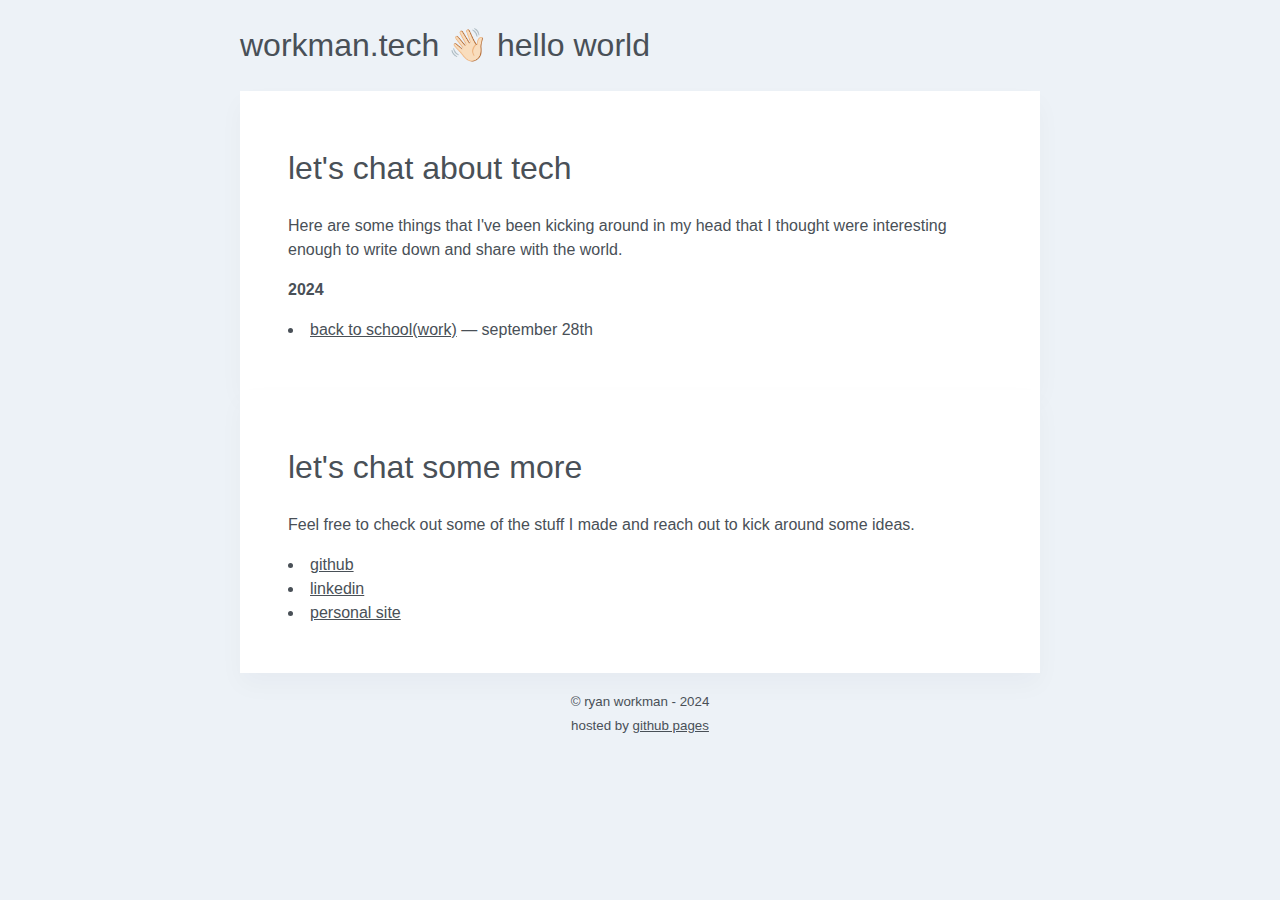
<file: index.html>
<!DOCTYPE html>
<html lang="en">
  <head>
    <meta charset="utf-8" />
    <title>workman.tech</title>
    <link rel="apple-touch-icon" sizes="180x180" href="/images/favicon/apple-touch-icon.png">
    <link rel="icon" type="image/png" sizes="32x32" href="/images/favicon/favicon-32x32.png">
    <link rel="icon" type="image/png" sizes="16x16" href="/images/favicon/favicon-16x16.png">
    <link rel="manifest" href="/images/favicon/site.webmanifest">
    <link href="/css/style.css" rel="stylesheet" />
  </head>

  <body>
    <main id="main" role="main">
      <h1>workman.tech 👋🏻 hello world</h1>
      <article role="article" class="post">
        <h1 id="header">
          let&apos;s chat about tech
        </h1>
        <section>
          <p>
            Here are some things that I&apos;ve been kicking around in my head that I thought were interesting enough to
            write down and share with the world.
          </p>
        </section>

        <strong>2024</strong>
        <ul>
          <li><a href="posts/2024/9/28/back_to_schoolwork.html">back to school(work)</a> &mdash; september 28th</li>
        </ul>
      </article>

      <article role="article" class="post">
        <h1>let&apos;s chat some more</h1>

        <section>
          <p>
            Feel free to check out some of the stuff I made and reach out to kick around some ideas.
          </p>

          <ul>
            <li><a href="https://github.com/rdavid1099" target="_blank">github</a></li>
            <li><a href="https://www.linkedin.com/in/ryan-workman/" target="_blank">linkedin</a></li>
            <li><a href="https://ryan-workman.com/" target="_blank">personal site</a></li>
          </ul>
        </section>
      </article>
    </main>

    <footer class="footer" role="contentinfo">
      <small> © ryan workman - 2024 </small>
      <br>
      <small> hosted by <a href="https://github.com/WorkmanTech/WorkmanTech.github.io" target="_blank">github pages</a> </small>
    </footer>
  </body>
</html>
</file>
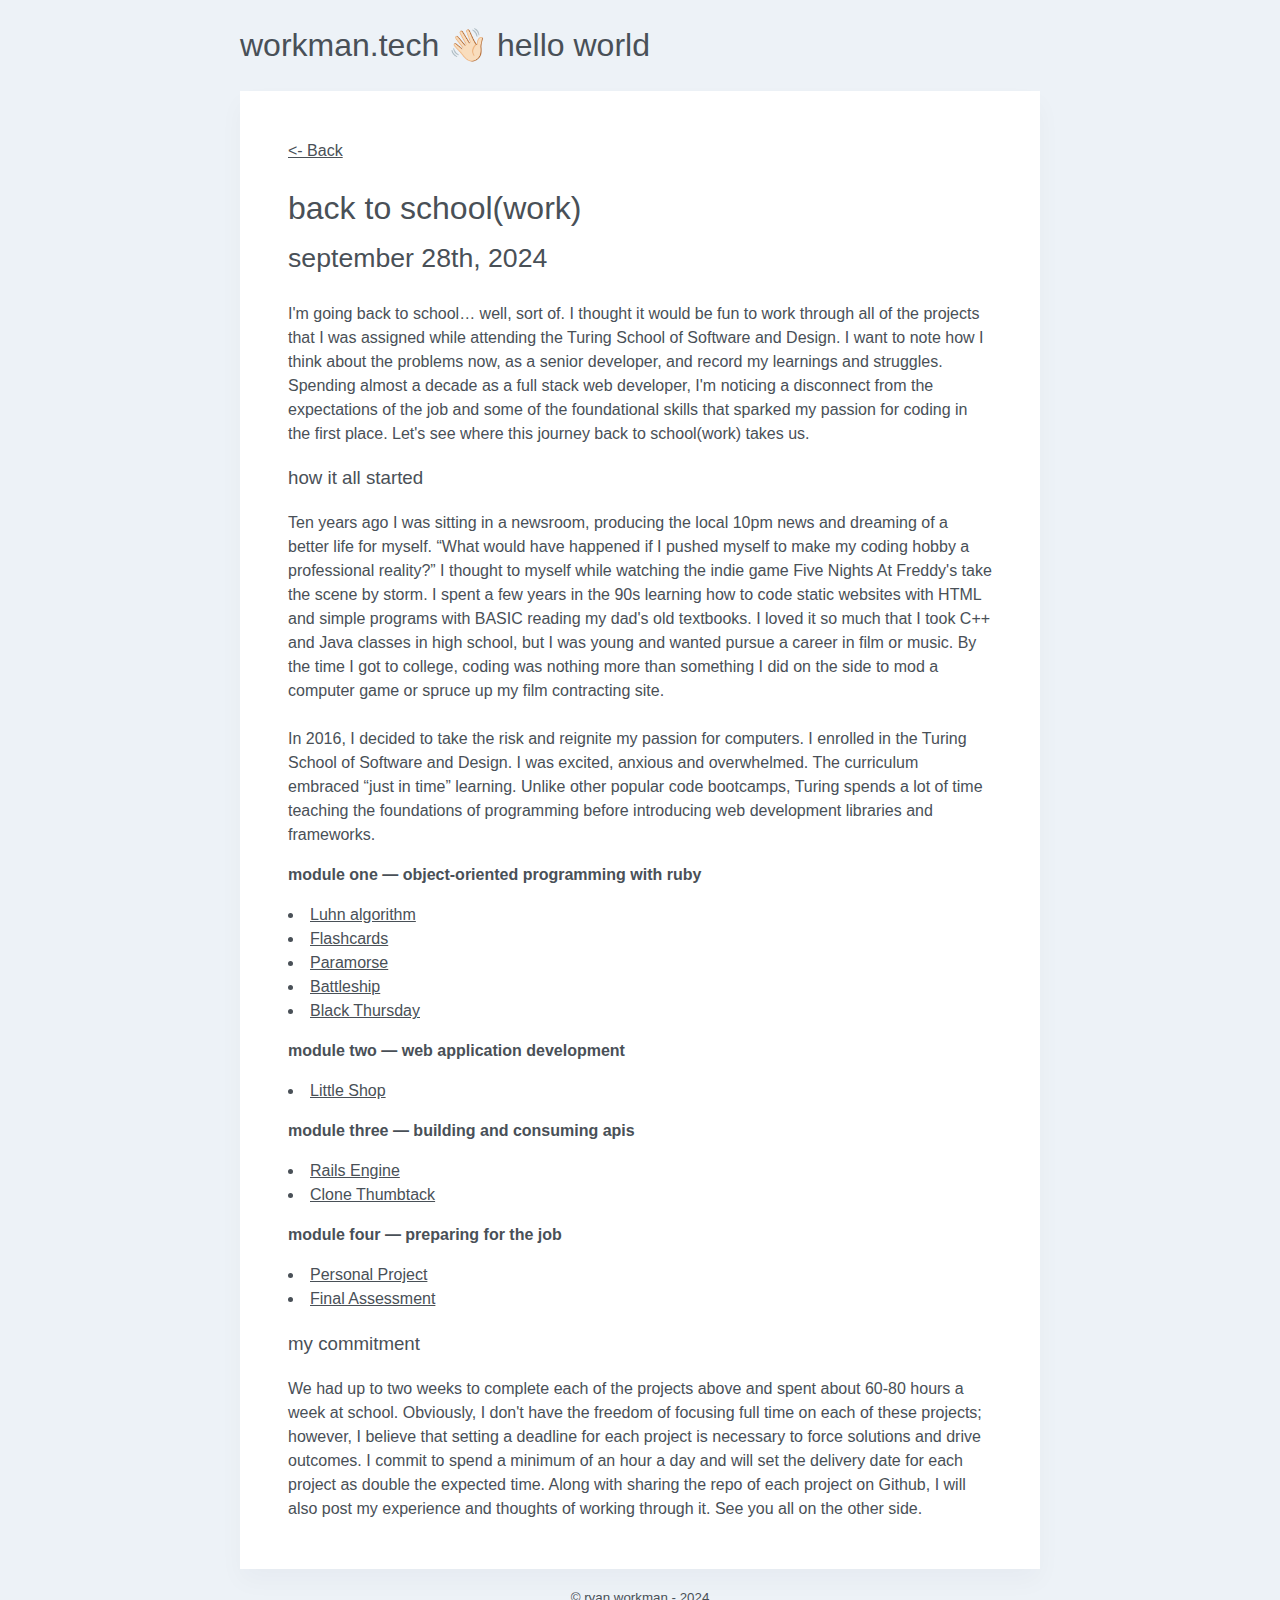
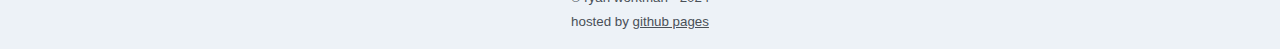
<file: posts/2024/9/28/back_to_schoolwork.html>
<!DOCTYPE html>
<html lang="en">
  <head>
    <meta charset="utf-8" />
    <title>workman.tech - back to school(work)</title>
    <link rel="apple-touch-icon" sizes="180x180" href="/images/favicon/apple-touch-icon.png">
    <link rel="icon" type="image/png" sizes="32x32" href="/images/favicon/favicon-32x32.png">
    <link rel="icon" type="image/png" sizes="16x16" href="/images/favicon/favicon-16x16.png">
    <link rel="manifest" href="/images/favicon/site.webmanifest">
    <link href="/css/style.css" rel="stylesheet" />
  </head>

  <body>
    <main id="main" role="main">
      <h1>workman.tech 👋🏻 hello world</h1>
      <article role="article" class="post">
        <p>
          <a href="/"><- Back</a>
        </p>

        <h1 id="header">
          back to school(work)<br>
          <small>september 28th, 2024</small>
        </h1>

        <section id="body">
          <p>
            I&apos;m going back to school… well, sort of. I thought it would be fun to work through all of the projects
            that I was assigned while attending the Turing School of Software and Design. I want to note how I think about
            the problems now, as a senior developer, and record my learnings and struggles. Spending almost a decade as a
            full stack web developer, I&apos;m noticing a disconnect from the expectations of the job and some of the
            foundational skills that sparked my passion for coding in the first place. Let&apos;s see where this journey
            back to school(work) takes us.
          </p>
          <h3>how it all started</h3>
          <p>
            Ten years ago I was sitting in a newsroom, producing the local 10pm news and dreaming of a better life for
            myself. “What would have happened if I pushed myself to make my coding hobby a professional reality?” I thought
            to myself while watching the indie game Five Nights At Freddy&apos;s take the scene by storm. I spent a few
            years in the 90s learning how to code static websites with HTML and simple programs with BASIC reading my
            dad&apos;s old textbooks. I loved it so much that I took C++ and Java classes in high school, but I was young
            and wanted pursue a career in film or music. By the time I got to college, coding was nothing more than
            something I did on the side to mod a computer game or spruce up my film contracting site.
            <br><br>
            In 2016, I decided to take the risk and reignite my passion for computers. I enrolled in the Turing School of
            Software and Design. I was excited, anxious and overwhelmed. The curriculum embraced “just in time” learning.
            Unlike other popular code bootcamps, Turing spends a lot of time teaching the foundations of programming before
            introducing web development libraries and frameworks.
          </p>
          <strong>module one &mdash; object-oriented programming with ruby</strong>
          <ul>
            <li><a href="https://github.com/turingschool/data_structures_and_algorithms/tree/f9e9b47900e84e55d93be51600e51bb9297868aa/luhn_algorithm" target="_blank">Luhn algorithm</a></li>
            <li><a href="https://github.com/turingschool/backend-curriculum-site/blob/gh-pages/module1/projects/flashcards/index.md" target="_blank">Flashcards</a></li>
            <li><a href="https://github.com/turingschool/curriculum/blob/b2d5c10aeff24020e2446c5e82a7d1fef8bb6782/source/projects/paramorse.markdown" target="_blank">Paramorse</a></li>
            <li><a href="https://github.com/turingschool/backend-curriculum-site/blob/gh-pages/module1/projects/battleship/index.md" target="_blank">Battleship</a></li>
            <li><a href="https://github.com/turingschool/backend-curriculum-site/blob/gh-pages/module1/projects/black_thursday/index.md" target="_blank">Black Thursday</a></li>
          </ul>
          <strong>module two &mdash; web application development</strong>
          <ul>
            <li><a href="https://curriculum.turing.edu/module2/projects/little_shop/" target="_blank">Little Shop</a></li>
          </ul>
          <strong>module three &mdash; building and consuming apis</strong>
          <ul>
            <li><a href="https://github.com/turingschool/backend-curriculum-site/blob/gh-pages/module3/archive/projects/rails_engine.md" target="_blank">Rails Engine</a></li>
            <li><a href="https://github.com/turingschool/backend-curriculum-site/blob/gh-pages/module3/archive/projects/cloney_island/80202.md#description" target="_blank">Clone Thumbtack</a></li>
          </ul>
          <strong>module four &mdash; preparing for the job</strong>
          <ul>
            <li><a href="https://github.com/turingschool/backend-curriculum-site/blob/gh-pages/module4/capstone_project_overview.md" target="_blank">Personal Project</a></li>
            <li><a href="https://github.com/turingschool/backend-curriculum-site/blob/gh-pages/module4/projects/take_home_challenge/musixmatch_challenge.md" target="_blank">Final Assessment</a></li>
          </ul>
          <h3>my commitment</h3>
          <p>
            We had up to two weeks to complete each of the projects above and spent about 60-80 hours a week at school.
            Obviously, I don&apos;t have the freedom of focusing full time on each of these projects; however, I believe
            that setting a deadline for each project is necessary to force solutions and drive outcomes. I commit to spend
            a minimum of an hour a day and will set the delivery date for each project as double the expected time. Along
            with sharing the repo of each project on Github, I will also post my experience and thoughts of working through
            it. See you all on the other side.
          </p>
        </section>
      </article>
    </main>

    <footer class="footer" role="contentinfo">
      <small> © ryan workman - 2024 </small>
      <br>
      <small> hosted by <a href="https://github.com/WorkmanTech/WorkmanTech.github.io" target="_blank">github pages</a> </small>
    </footer>
  </body>
</html>
</file>
<file: css/style.css>
@import url("https://rsms.me/inter/inter.css");

html {
  font-family: "Inter", "Helvetica", sans-serif;
  font-display: swap;
}

@supports (font-variation-settings: normal) {
  html {
    font-family: "Inter var", "Helvetica", sans-serif;
  }
}

body {
  font-size: 1rem;
  line-height: 1.5;
  -webkit-font-smoothing: antialiased;
  text-rendering: optimizeLegibility;
}

a,
a:visited {
  color: inherit;
}

a:hover,
a:visited:hover {
  color: inherit;
}

h1,
h2,
h3,
h4,
h5,
nav a {
  font-weight: 500;
}

blockquote {
  background: #f9f9f9;
  border-left: 5px solid black;
  font-size: 120%;
  margin: 2rem 0;
  padding: 1rem;
}

blockquote p {
  margin: 0;
}

blockquote footer {
  font-size: 80%;
  margin: 1rem 0 0 0;
}

dl dt {
  margin-bottom: 0.5rem;
}

dl dd {
  font-style: italic;
  margin-bottom: 2rem;
}

code,
.highlight {
  background: #edf2f7;
  overflow: auto;
}

code {
  word-break: break-all;
}

code {
  padding: 0.1rem 0.3rem;
}

pre {
  padding: 1em;
}

.date {
  opacity: 0.6;
}

html {
  box-sizing: border-box;
  margin: 0;
  padding: 0;
}

*,
*:before,
*:after {
  box-sizing: inherit;
}

body {
  background-color: #edf2f7;
  color: #495057;
}

header,
main {
  margin: 0 auto;
  max-width: 50rem;
}

.grid {
  display: flex;
  flex-wrap: wrap;
  display: grid;
  grid-template-columns: 1fr;
  grid-auto-rows: minmax(10rem, auto);
  grid-gap: 1rem;
}

.card {
  display: flex;
  align-items: left;
  justify-content: left;
  min-height: 10rem;
  position: relative;
  margin-left: 1rem;
  margin-right: 1rem;
  flex: 1 1 10rem;
}

@supports (display: grid) {
  .card {
    margin: 0;
  }
}

.card:nth-child(1n) {
  background: #96d0c3;
}

.card:nth-child(2n) {
  background: #ef7d4d;
}

.card:nth-child(3n) {
  background: #fbcfb9;
}

.card:nth-child(4n) {
  background: #fac14e;
}

.card:nth-child(5n + 1) {
  background: #ef7d4d;
}

.card:nth-child(6n + 1) {
  background: #ef7d4d;
}

.card:nth-child(7n + 1) {
  background: #fac14e;
}

.card:nth-child(4n + 1) {
  background: #fac14e;
}

.card:nth-child(4n + 2) {
  background: #fbcfb9;
}

.card:nth-child(4n + 3) {
  background: #ef7d4d;
}

.card:nth-child(4n + 4) {
  background: #96d0c3;
}

.card {
  background: white;
  -webkit-box-shadow: 0 0.75rem 1.5rem rgba(18, 38, 63, 0.03);
  box-shadow: 0 0.75rem 1.5rem rgba(18, 38, 63, 0.03);
  text-decoration: none;
  color: inherit;
}

.card .thumb {
  padding-bottom: 60%;
  background-size: cover;
  background-position: center center;
}

.card a {
  text-decoration: none;
}

.card p {
  font-size: 0.9rem;
}

.card h2 {
  font-size: 1.3rem;
  margin: 0;
}

.card time {
  font-size: 0.8rem;
  font-weight: 500;
  text-transform: uppercase;
  letter-spacing: 0.05em;
}

.card .meta {
  padding: 2rem;
  display: flex;
  flex: 1;
  justify-content: space-between;
  flex-direction: column;
}

.post {
  background: white;
  padding: 2rem 3rem;
  -webkit-box-shadow: 0 0.75rem 1.5rem rgba(18, 38, 63, 0.03);
  box-shadow: 0 0.75rem 1.5rem rgba(18, 38, 63, 0.03);
}

.card {
  transition: all 0.3s cubic-bezier(0.25, 0.45, 0.45, 0.95);
}

.card:hover {
  transform: scale(1.02);
}

ul,
ol {
  padding: 0;
  list-style-position: inside;
}

table {
  border-collapse: collapse;
  text-align: left;
  width: 100%;
}

table tr {
  border-bottom: 1px solid black;
}

table td {
  padding: 0.5rem;
}

img {
  width: 100%;
  margin: 0.5rem 0;
}

nav ul {
  list-style: none !important;
  padding: 0;
  text-align: right;
}

nav ul li {
  display: inline-block;
}

nav a,
nav a:visited {
  margin: 0.5rem;
  text-decoration: none;
  text-transform: uppercase;
  color: inherit;
  font-size: 0.8rem;
  font-weight: 500;
  letter-spacing: 0.05em;
}

footer {
  margin: 1rem 0;
  text-align: center;
}
</file>
